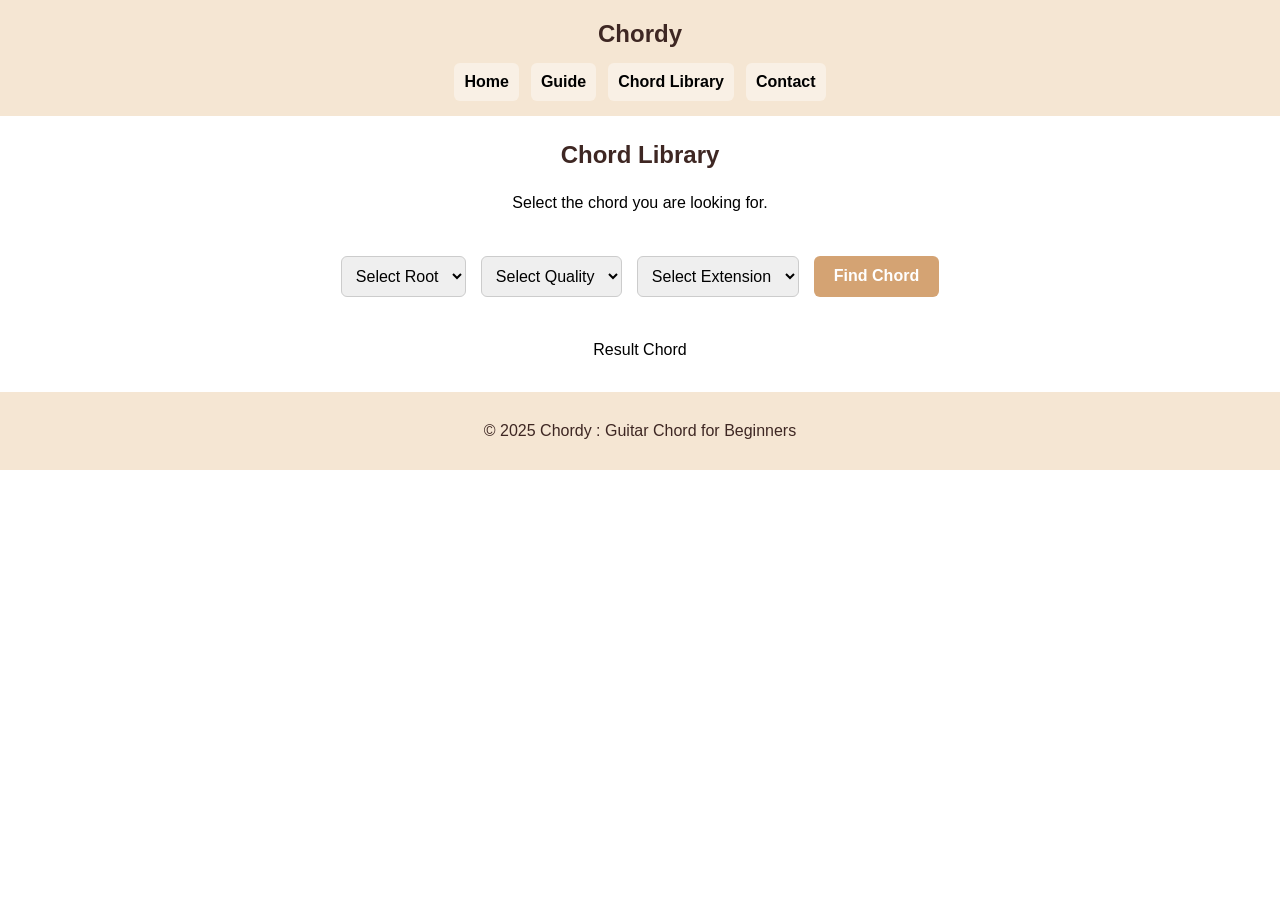
<file: chord library.html>
<!DOCTYPE html>
<html lang="ko">

<head>
	<meta charset="UTF-8">
	<meta name="viewport" content="width=device-width, initial-scale=1.0">
	<title>Chord Library | Chordy : Guitar Chord for Beginners</title>
	<link rel="stylesheet" href="index_css.css">
	<link rel="stylesheet" href="chord library.css">
</head>

<body>
	<header>
		<div class="header-inner">
			<h1 style="color: #3E2723;">Chordy</h1>
			<nav>
				<a href="index.html">Home</a>
				<a href="guide.html">Guide</a>
				<a href="chord library.html">Chord Library</a>
				<a href="contact.html">Contact</a>
			</nav>
		</div>
	</header>

	<section class="hero">
		<h2 style="color: #3E2723;">Chord Library</h2>
		<p>Select the chord you are looking for.</p>
	</section>

	<div class="selector-container">
		<select id="root">
			<option value="">Select Root</option>
			<option>C</option>
			<option>C# (Db)</option>
			<option>D</option>
			<option>D# (Eb)</option>
			<option>E</option>
			<option>F</option>
			<option>F# (Gb)</option>
			<option>G</option>
			<option>G# (Ab)</option>
			<option>A</option>
			<option>A# (Bb)</option>
			<option>B</option>
		</select>

		<select id="quality">
			<option value="">Select Quality</option>
			<option>Major</option>
			<option>Minor</option>
			<option>Dim</option>
			<option>Aug</option>
		</select>

		<select id="extension">
			<option value="">Select Extension</option>
			<option>None</option>
			<!-- <option>6</option>
			<option>7</option>
			<option>Maj7</option>
			<option>add9</option>
			<option>9</option>
			<option>11</option>
			<option>13</option> -->
		</select>

		<button onclick="showChord()">Find Chord</button>
	</div>

	<div class="result" id="result">
		<p>Result Chord</p>
	</div>

	<footer>
		<p>&copy; 2025 Chordy : Guitar Chord for Beginners</p>
	</footer>

	<script src="chord library.js"></script>
</body>

</html>
</file>
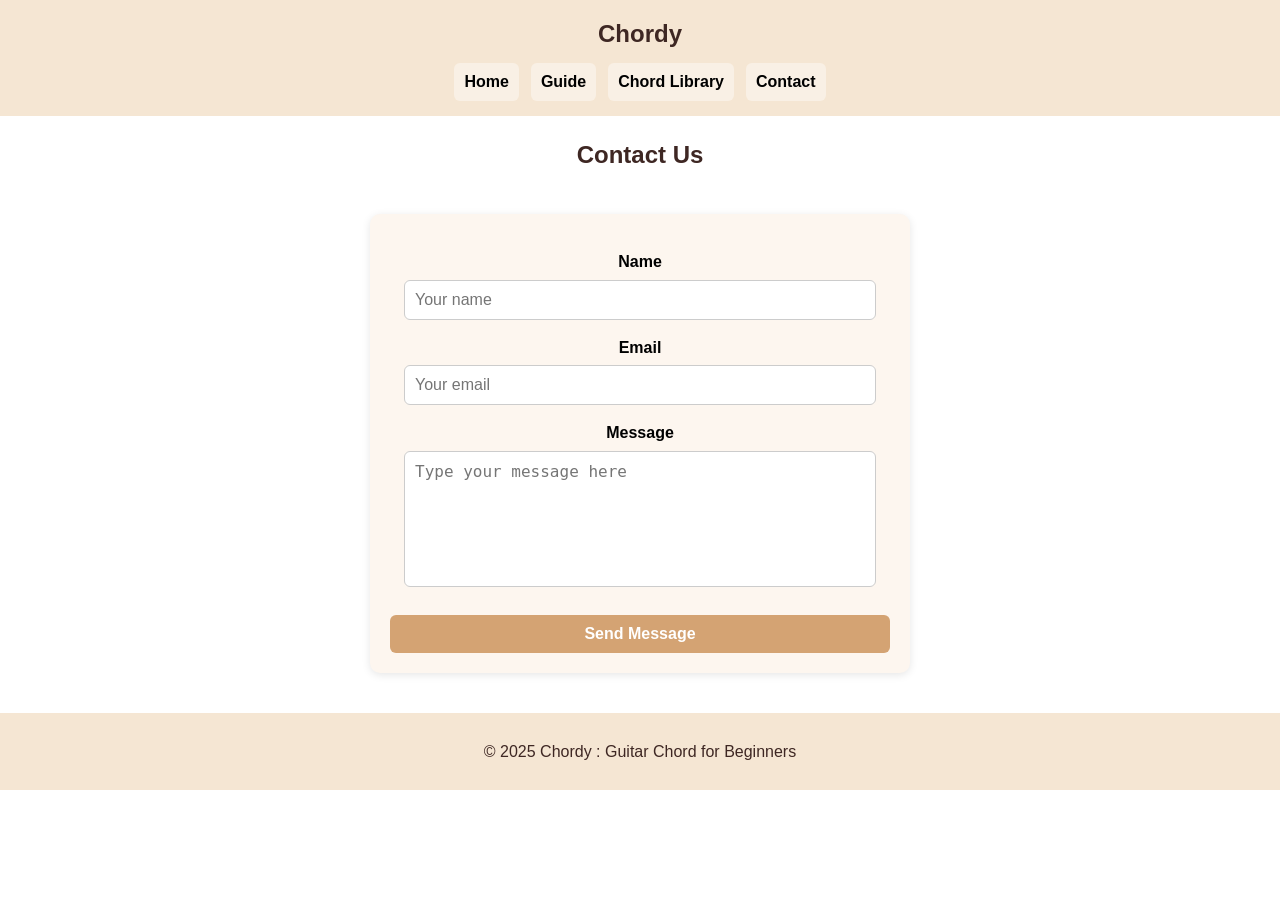
<file: contact.html>
<!DOCTYPE html>
<html lang="ko">

<head>
	<meta charset="UTF-8">
	<meta name="viewport" content="width=device-width, initial-scale=1.0">
	<title>Contact | Chordy : Guitar Chord for Beginners</title>
	<link rel="stylesheet" href="index_css.css">
	<style>
		.contact-form {
			max-width: 500px;
			margin: 40px auto;
			padding: 20px;
			background: #fdf6ef;
			border-radius: 10px;
			box-shadow: 0 2px 8px rgba(0, 0, 0, 0.1);
		}

		.contact-form label {
			display: block;
			margin-top: 15px;
			font-weight: bold;
		}

		.contact-form input,
		.contact-form textarea {
			width: 90%;
			padding: 10px;
			margin-top: 5px;
			border-radius: 6px;
			border: 1px solid #ccc;
			font-size: 16px;
		}

		.contact-form textarea {
			resize: none;
		}

		.contact-form button {
			margin-top: 20px;
			width: 100%;
		}
	</style>
</head>

<body>
	<header>
		<div class="header-inner">
			<h1 style="color: #3E2723;">Chordy</h1>
			<nav>
				<a href="index.html">Home</a>
				<a href="guide.html">Guide</a>
				<a href="chord library.html">Chord Library</a>
				<a href="contact.html">Contact</a>
			</nav>
		</div>
	</header>

	<section class="hero">
		<h2 style="color: #3E2723;">Contact Us</h2>
	</section>

	<div class="contact-form">
		<form action="submit" method="post">
			<label for="name">Name</label>
			<input type="text" id="name" name="name" placeholder="Your name" required>

			<label for="email">Email</label>
			<input type="email" id="email" name="email" placeholder="Your email" required>

			<label for="message">Message</label>
			<textarea id="message" name="message" rows="6" placeholder="Type your message here" required></textarea>

			<button type="submit">Send Message</button>
		</form>
	</div>

	<footer>
		<p>&copy; 2025 Chordy : Guitar Chord for Beginners</p>
	</footer>
</body>

</html>
</file>
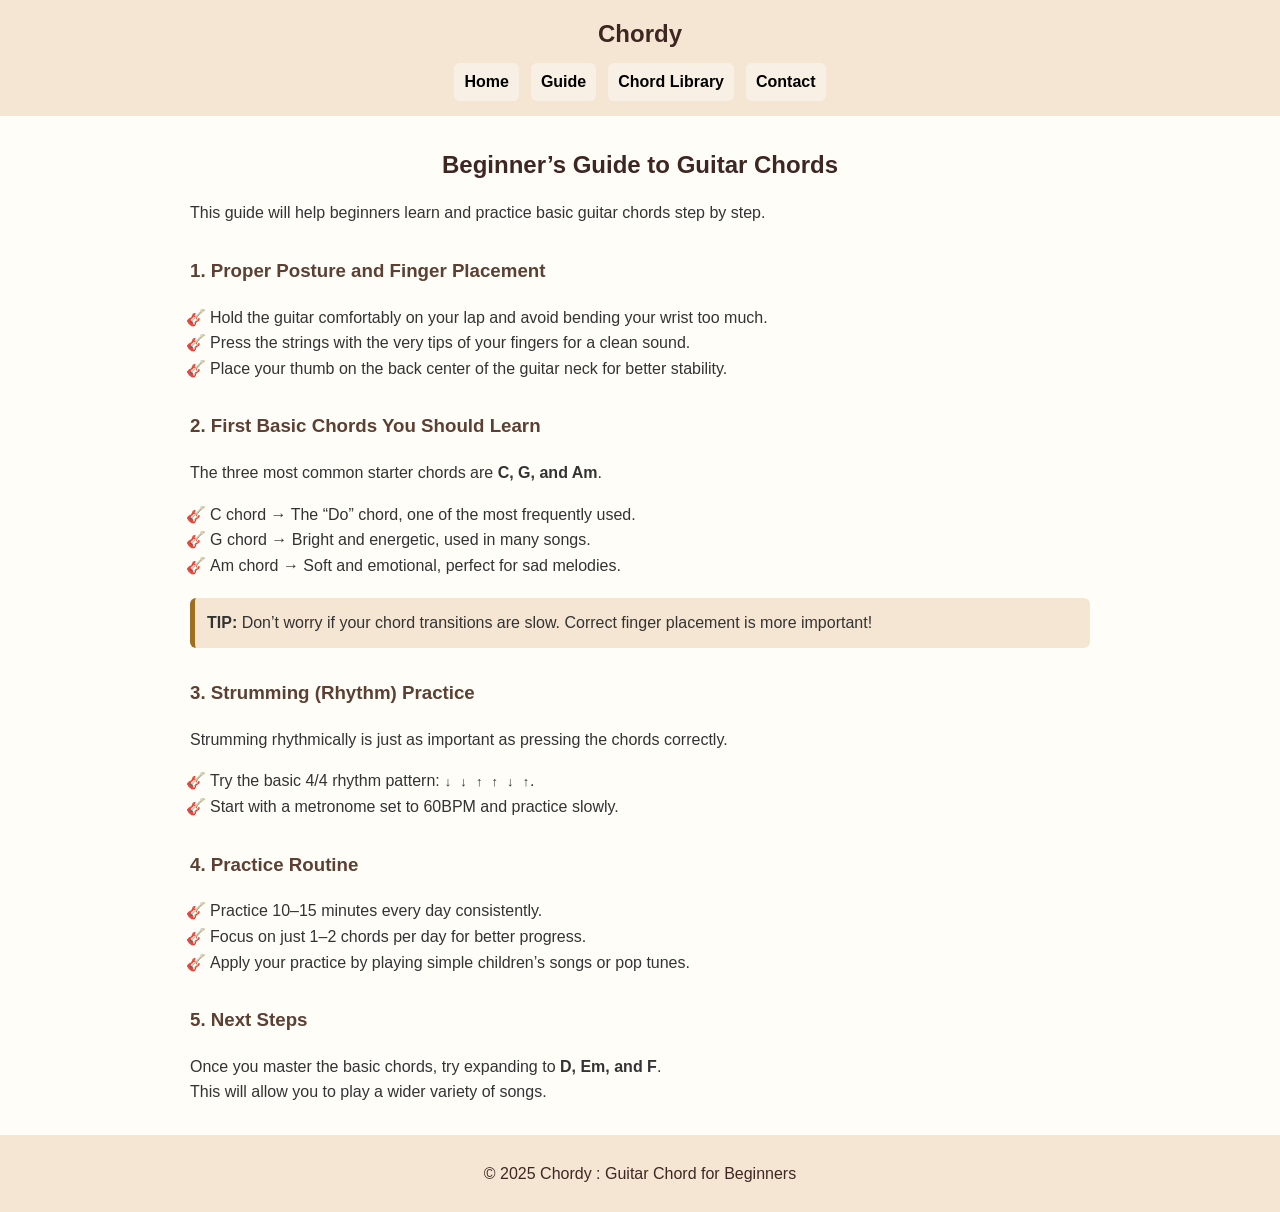
<file: guide.html>
<!DOCTYPE html>
<html lang="en">

<head>
	<meta charset="UTF-8">
	<meta name="viewport" content="width=device-width, initial-scale=1.0">
	<title>Guide | Chordy : Guitar Chord for Beginners</title>
	<link rel="stylesheet" href="guide.css">
</head>

<body>
	<header>
		<div class="header-inner">
			<h1>Chordy</h1>
			<nav>
				<a href="index.html">Home</a>
				<a href="guide.html">Guide</a>
				<a href="chord library.html">Chord Library</a>
				<a href="contact.html">Contact</a>
			</nav>
		</div>
	</header>

	<div class="content">
		<h2>Beginner’s Guide to Guitar Chords</h2>
		<p>This guide will help beginners learn and practice basic guitar chords step by step.</p>

		<h3>1. Proper Posture and Finger Placement</h3>
		<ul>
			<li>Hold the guitar comfortably on your lap and avoid bending your wrist too much.</li>
			<li>Press the strings with the very tips of your fingers for a clean sound.</li>
			<li>Place your thumb on the back center of the guitar neck for better stability.</li>
		</ul>

		<h3>2. First Basic Chords You Should Learn</h3>
		<p>The three most common starter chords are <strong>C, G, and Am</strong>.</p>
		<ul>
			<li>C chord → The “Do” chord, one of the most frequently used.</li>
			<li>G chord → Bright and energetic, used in many songs.</li>
			<li>Am chord → Soft and emotional, perfect for sad melodies.</li>
		</ul>

		<div class="tip-box">
			<strong>TIP:</strong> Don’t worry if your chord transitions are slow. Correct finger placement is more
			important!
		</div>

		<h3>3. Strumming (Rhythm) Practice</h3>
		<p>Strumming rhythmically is just as important as pressing the chords correctly.</p>
		<ul>
			<li>Try the basic 4/4 rhythm pattern: <code>↓ ↓ ↑ ↑ ↓ ↑</code>.</li>
			<li>Start with a metronome set to 60BPM and practice slowly.</li>
		</ul>

		<h3>4. Practice Routine</h3>
		<ul>
			<li>Practice 10–15 minutes every day consistently.</li>
			<li>Focus on just 1–2 chords per day for better progress.</li>
			<li>Apply your practice by playing simple children’s songs or pop tunes.</li>
		</ul>

		<h3>5. Next Steps</h3>
		<p>Once you master the basic chords, try expanding to <strong>D, Em, and F</strong>.<br>
			This will allow you to play a wider variety of songs.</p>
	</div>

	<footer>
		<p>&copy; 2025 Chordy : Guitar Chord for Beginners</p>
	</footer>
</body>

</html>
</file>
<file: index_css.css>
/* index.html area */

body {
	font-family: Arial, sans-serif;
	margin: 0;
	padding: 0;
	line-height: 1.6;
	text-align: center;
}

header {
	background: #F5E6D3;
	color: #9E6F21;
	padding: 15px;
	position: sticky;
	top: 0;
	z-index: 9999;
}

.header-inner {
	display: flex;
	flex-direction: column;
	align-items: center;
	gap: 10px;
}

header h1 {
	margin: 0;
	font-size: 24px;
	color: #3E2723;
}

.header-inner nav {
	display: flex;
	gap: 12px;
	flex-wrap: wrap;
	justify-content: center;
}

nav a {
	color: #000000;
	text-decoration: none;
	padding: 6px 10px;
	border-radius: 6px;
	transition: background 0.3s, color 0.3s;
	font-weight: 600;
	background: rgba(255, 255, 255, 0.4);
}

nav a:hover {
	background: #D4A373;
	color: #333;
}

.hero h2 {
	margin-bottom: 10px;
}

.codes {
	display: flex;
	justify-content: center;
	gap: 20px;
	margin: 30px 0;
	flex-wrap: wrap;
	font-weight: bold;
}

.code-card {
	border: 1px solid #ddd;
	padding: 10px;
	border-radius: 8px;
	width: 100px;
	background: #fff;
}

.media-section {
	display: flex;
	justify-content: center;
	align-items: center;
	gap: 20px;
	margin: 30px auto;
	padding: 0 16px;
	max-width: 1200px;
}

.media-section img {
	max-width: 320px;
	height: auto;
	border-radius: 8px;
	border: 1px solid #ddd;
	background: #fff;
}


footer {
	background: #F5E6D3;
	color: #3E2723;
	padding: 10px;
	margin-top: 30px;
}



/* chord library.html area */
.selector-container {
	display: flex;
	justify-content: center;
	gap: 15px;
	margin: 40px 0;
}

select {
	padding: 10px;
	border-radius: 6px;
	border: 1px solid #ccc;
	font-size: 16px;
}

button {
	padding: 10px 20px;
	background: #D4A373;
	color: white;
	border: none;
	border-radius: 6px;
	font-size: 16px;
	cursor: pointer;
	font-weight: bold;
}

button:hover {
	background: #8D6E63;
}

.result {
	text-align: center;
	margin-top: 30px;
}

.result img {
	max-width: 300px;
	border-radius: 10px;
	margin-top: 20px;
}
</file>
<file: chord library.css>
.selector-container {
	display: flex;
	justify-content: center;
	gap: 15px;
	margin: 40px 0;
}

select {
	padding: 10px;
	border-radius: 6px;
	border: 1px solid #ccc;
	font-size: 16px;
}

button {
	padding: 10px 20px;
	background: #D4A373;
	color: white;
	border: none;
	border-radius: 6px;
	font-size: 16px;
	cursor: pointer;
	font-weight: bold;
}

button:hover {
	background: #8D6E63;
}

.result {
	text-align: center;
	margin-top: 30px;
}

.result img {
	max-width: 300px;
	border-radius: 10px;
	margin: 10px;
}

.error {
	color: red;
	font-weight: bold;
	margin-top: 10px;
}
</file>
<file: guide.css>
body {
			font-family: Arial, sans-serif;
			margin: 0;
			padding: 0;
			line-height: 1.6;
			background: #fffdf8;
			color: #333;
			text-align: center;
		}

		header {
			background: #F5E6D3;
			color: #9E6F21;
			padding: 15px;
			position: sticky;
			top: 0;
			z-index: 9999;
		}

		.header-inner {
			display: flex;
			flex-direction: column;
			align-items: center;
			gap: 10px;
		}

		header h1 {
			margin: 0;
			font-size: 24px;
			color: #3E2723;
		}

		.header-inner nav {
			display: flex;
			gap: 12px;
			flex-wrap: wrap;
			justify-content: center;
		}

		nav a {
			color: #000000;
			text-decoration: none;
			padding: 6px 10px;
			border-radius: 6px;
			transition: background 0.3s, color 0.3s;
			font-weight: 600;
			background: rgba(255, 255, 255, 0.4);
		}

		nav a:hover {
			background: #D4A373;
			color: #333;
		}

		.content {
			max-width: 900px;
			margin: 30px auto;
			padding: 0 16px;
			text-align: left;
		}

		h2 {
			color: #3E2723;
			margin-bottom: 10px;
			text-align: center;
		}

		h3 {
			margin-top: 30px;
			color: #5C4033;
		}

		ul {
			list-style-type: "🎸 ";
			padding-left: 20px;
		}

		.tip-box {
			background: #F5E6D3;
			border-left: 5px solid #9E6F21;
			padding: 12px;
			margin: 20px 0;
			border-radius: 6px;
		}

		footer {
			background: #F5E6D3;
			color: #3E2723;
			padding: 10px;
			margin-top: 30px;
			text-align: center;
		}
</file>
